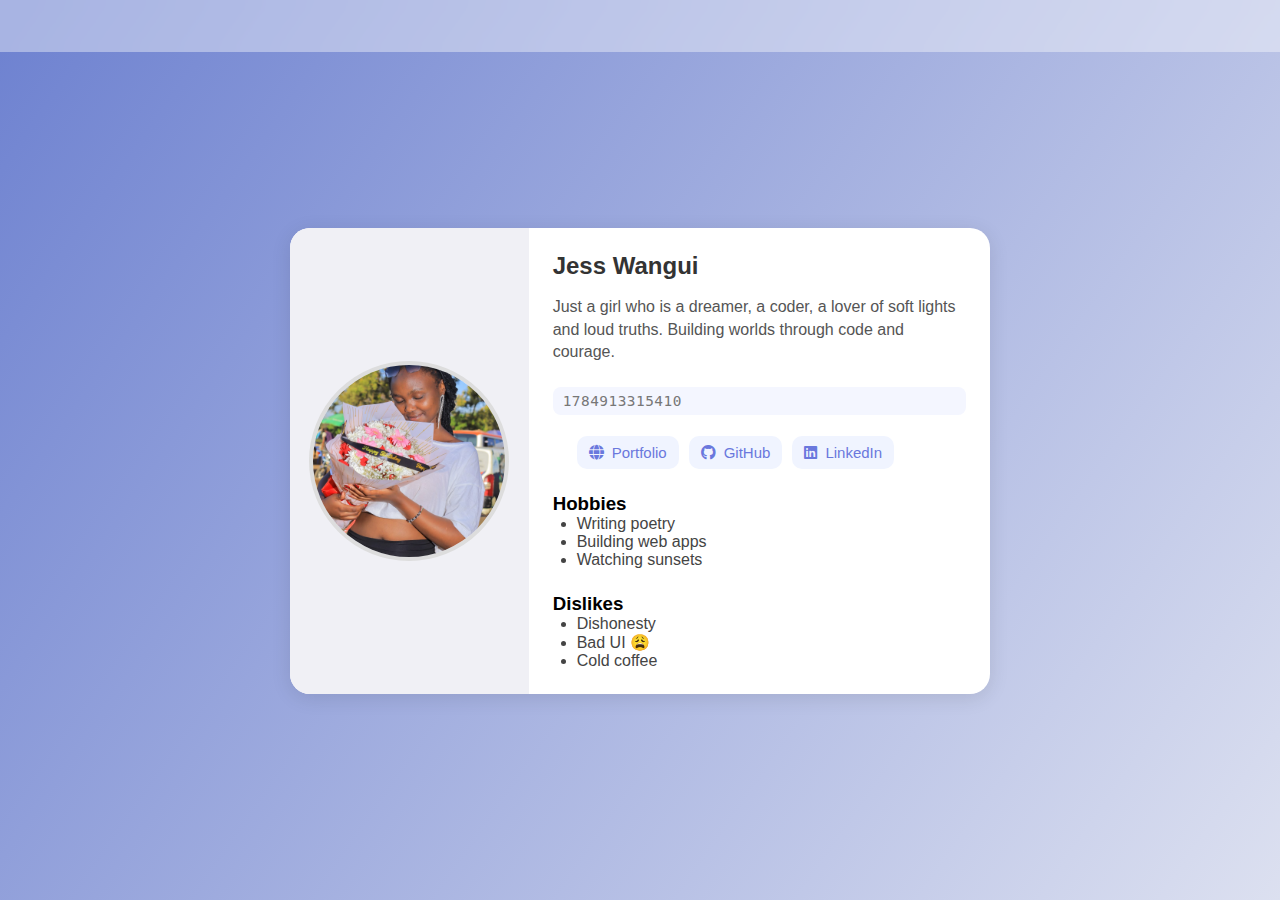
<file: index.html>
<!DOCTYPE html>
<html lang="en">
<head>
  <meta charset="UTF-8">
  <meta name="viewport" content="width=device-width, initial-scale=1.0">
  <title>Profile Card</title>
  <link
  rel="stylesheet"
  href="https://cdnjs.cloudflare.com/ajax/libs/font-awesome/6.6.0/css/all.min.css"
/>
<link rel="stylesheet" href="style.css">

 
</head>
<body>
<nav class="main-nav">
  <ul>
    <li><a href="index.html" class="active">Home</a></li>
    <li><a href="about.html">About Me</a></li>
    <li><a href="contact.html">Contact</a></li>
  </ul>
</nav>
<div class="container">
  <article data-testid="test-profile-card">
    
    <figure>
      <img 
        src="./assets/jess.jpeg" 
        alt="User Avatar" 
        data-testid="test-user-avatar"
      >
    </figure>

    <div class="content">
      <header>
        <h2 data-testid="test-user-name">Jess Wangui</h2>
      </header>

      <p data-testid="test-user-bio">
        Just a girl who is a dreamer, a coder, a lover of soft lights and loud truths.  
        Building worlds through code and courage. 
      </p>

      <!-- Current Time -->
      <div class="timestamp">
        <time data-testid="test-user-time" id="currentTime"></time>
      </div>
      <nav>
  <ul data-testid="test-user-social-links">
    <li>
      <a href="https://jess2001.github.io/portfolio/" 
         target="_blank" 
         rel="noopener noreferrer" 
         data-testid="test-user-social-portfolio">
        <i class="fa-solid fa-globe"></i> Portfolio
      </a>
    </li>

    <li>
      <a href="https://github.com/Jess2001" 
         target="_blank" 
         rel="noopener noreferrer" 
         data-testid="test-user-social-github">
        <i class="fa-brands fa-github"></i> GitHub
      </a>
    </li>

    <li>
      <a href="https://www.linkedin.com/in/jecintawangui" 
         target="_blank" 
         rel="noopener noreferrer" 
         data-testid="test-user-social-linkedin">
        <i class="fa-brands fa-linkedin"></i> LinkedIn
      </a>
    </li>
  </ul>
</nav>


      <section>
        <h3>Hobbies</h3>
        <ul data-testid="test-user-hobbies">
          <li>Writing poetry</li>
          <li>Building web apps</li>
          <li>Watching sunsets</li>
        </ul>
      </section>

      <section>
        <h3>Dislikes</h3>
        <ul data-testid="test-user-dislikes">
          <li>Dishonesty</li>
          <li>Bad UI 😩</li>
          <li>Cold coffee</li>
        </ul>
      </section>
    </div>
  </article>
</div>
  <script>
    function updateTime() {
    const timeElement = document.getElementById("currentTime");
    if (timeElement) {
      timeElement.textContent = Date.now(); // shows milliseconds
    }
  }

  // set initial time
  updateTime();

  // optionally update every second to keep it fresh
  setInterval(updateTime, 1000);
  </script>

</body>
</html>
</file>
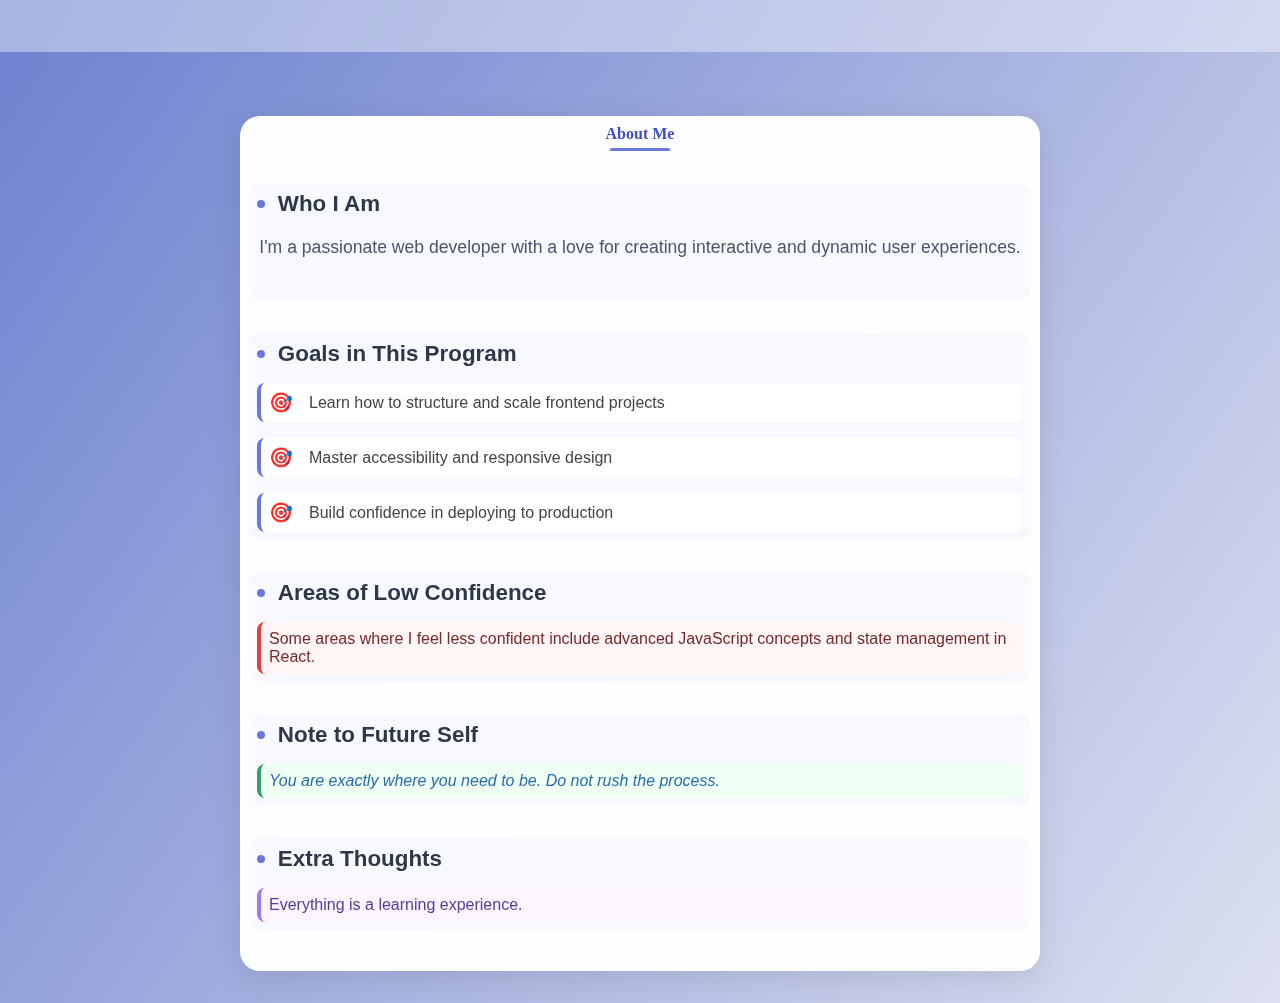
<file: about.html>
<!DOCTYPE html>
<html lang="en">
<head>
  <meta charset="UTF-8">
  <meta name="viewport" content="width=device-width, initial-scale=1.0">
  <title>About Me</title>
  <link
  rel="stylesheet"
  href="https://cdnjs.cloudflare.com/ajax/libs/font-awesome/6.6.0/css/all.min.css"
/>
<link rel="stylesheet" href="style.css">
</head>
<body>
  <nav class="main-nav">
  <ul>
    <li><a href="index.html">Home</a></li>
    <li><a href="about.html">About Me</a></li>
    <li><a href="contact.html" class="active">Contact</a></li>
  </ul>
</nav>
  <main data-testid="test-about-me">
    <header>
      <h6 class="subtitle"data-testid="test-about-me-title">About Me</h6>
    </header>
    <section>
      <h2>Who I Am</h2>
      <p data-testid="test-about-me-description">
        I'm a passionate web developer with a love for creating interactive and dynamic user experiences.
      </p>
    </section>
    <section data-testid="test-about-goals">
    <h2>Goals in This Program</h2>
    <ul>
      <li>Learn how to structure and scale frontend projects</li>
      <li>Master accessibility and responsive design</li>
      <li>Build confidence in deploying to production</li>
    </ul>
  </section>

  <section data-testid="test-about-confidence">
    <h2>Areas of Low Confidence</h2>
    <p>Some areas where I feel less confident include advanced JavaScript concepts and state management in React.</p>
  </section>

  <section data-testid="test-about-future-note">
    <h2>Note to Future Self</h2>
    <p>You are exactly where you need to be. Do not rush the process.</p>
  </section>

  <section data-testid="test-about-extra">
    <h2>Extra Thoughts</h2>
    <p>Everything is a learning experience.</p>
  </section>
  </main>
  <script src="script.js"></script>
</body>
</html>
</file>
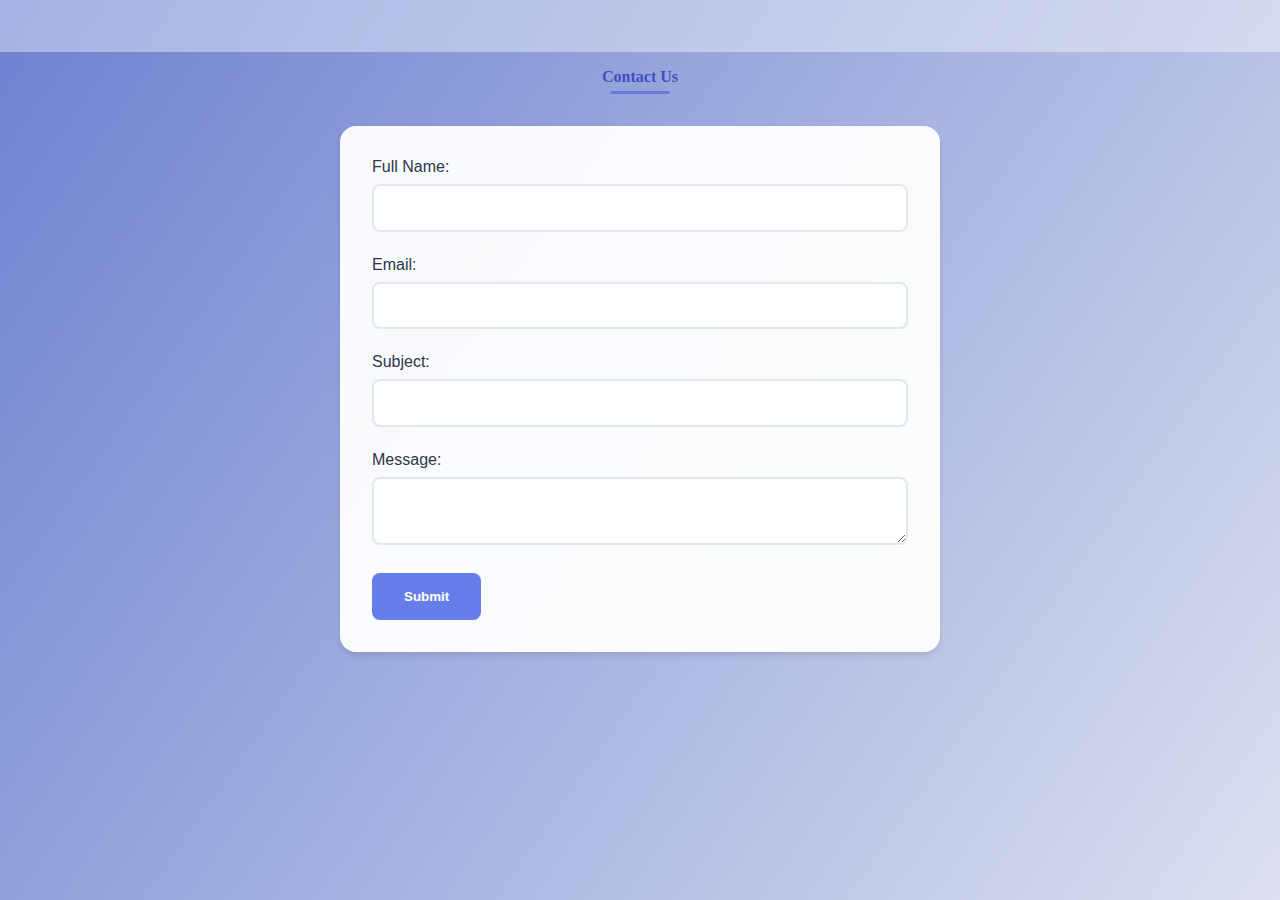
<file: contact.html>
<!DOCTYPE html>
<html lang="en">
<head>
  <meta charset="UTF-8">
  <meta name="viewport" content="width=device-width, initial-scale=1.0">
  <title>Contact Form</title>
  <link
  rel="stylesheet"
  href="https://cdnjs.cloudflare.com/ajax/libs/font-awesome/6.6.0/css/all.min.css"
/>
<link rel="stylesheet" href="style.css">
</head>
<body>
  <nav class="main-nav">
  <ul>
    <li><a href="index.html">Home</a></li>
    <li><a href="about.html">About Me</a></li>
    <li><a href="contact.html" class="active">Contact</a></li>
  </ul>
</nav>
<main>
  <header>
      <h6  class="subtitle" data-testid="test-about-me-title">Contact Us</h6>
    </header>

<form data-testid="test-contact-form" id="contactForm">
  <div class="form-group">
    <label for="name">Full Name:</label>
    <input type="text" id="name" name="name" 
           data-testid="test-contact-name"
           aria-describedby="error-name"
           required>
    <p class="error" id="error-name" data-testid="test-contact-error-name"></p>
  </div>

  <div class="form-group">
    <label for="email">Email:</label>
    <input type="email" id="email" name="email"
           data-testid="test-contact-email"
           aria-describedby="error-email"
           required>
    <p class="error" id="error-email" data-testid="test-contact-error-email"></p>
  </div>

  <div class="form-group">
    <label for="subject">Subject:</label>
    <input type="text" id="subject" name="subject"
           data-testid="test-contact-subject"
           aria-describedby="error-subject"
           required>
    <p class="error" id="error-subject" data-testid="test-contact-error-subject"></p>
  </div>

  <div class="form-group">
    <label for="message">Message:</label>
    <textarea id="message" name="message"
              data-testid="test-contact-message"
              aria-describedby="error-message"
              required></textarea>
    <p class="error" id="error-message" data-testid="test-contact-error-message"></p>
  </div>

  <button type="submit" data-testid="test-contact-submit">Submit</button>
</form>

<div class="success-container">
  <div class="success-message" 
       data-testid="test-contact-success"
       role="alert" 
       aria-live="polite"></div>
</div>

  <script src="script.js"></script>

</main>
</body>
</html>
</file>
<file: style.css>
/* Base Styles */
* {
  box-sizing: border-box;
  margin: 0;
  padding: 0;
}

body {
  font-family: "Poppins", sans-serif;
  background: linear-gradient(125deg, #6d81d0, #dce0f0);
  min-height: 100vh;
}

.container {
  padding: 2rem;
  max-width: 1200px;
  margin: 0 auto;
}

.subtitle{
  font-size: 16px !important;
  font-family: "Poppins, sans-serif" !important;
  font-weight: 800;
}
/* Contact Form Styles */
form {
  background: rgba(255, 255, 255, 0.95);
  padding: 2rem;
  border-radius: 1rem;
  box-shadow: 0 4px 6px rgba(0, 0, 0, 0.1);
  max-width: 600px;
  margin: 2rem auto;
}

.form-group {
  margin-bottom: 1.5rem;
}

label {
  display: block;
  margin-bottom: 0.5rem;
  color: #2d3748;
  font-weight: 500;
}

input, textarea {
  width: 100%;
  padding: 0.8rem;
  border: 2px solid #e2e8f0;
  border-radius: 0.5rem;
  font-size: 1rem;
  transition: border-color 0.3s ease;
}

input:focus, textarea:focus {
  outline: none;
  border-color: #667eea;
  box-shadow: 0 0 0 3px rgba(102, 126, 234, 0.1);
}

button[type="submit"] {
  background: #667eea;
  color: white;
  padding: 1rem 2rem;
  border: none;
  border-radius: 0.5rem;
  font-weight: 600;
  cursor: pointer;
  transition: all 0.3s ease;
}

button[type="submit"]:hover {
  background: #5a67d8;
}

.error {
  color: #e53e3e;
  font-size: 0.875rem;
  margin-top: 0.25rem;
  display: block;
}

/* Enhanced Success Message Styles */
.success-container {
  position: fixed;
  top: 20px;
  right: 20px;
  z-index: 1000;
  max-width: 300px;
}

.success-message {
  color: #38a169;
  background: #f0fff4;
  padding: 1rem 1.5rem;
  border-radius: 0.5rem;
  box-shadow: 0 4px 6px rgba(0, 0, 0, 0.1);
  opacity: 0;
  transform: translateX(120%);
  transition: all 0.4s cubic-bezier(0.68, -0.55, 0.27, 1.55);
  display: flex;
  align-items: center;
  gap: 0.75rem;
}



.success-message.show {
  opacity: 1;
  transform: translateX(0);
}

@keyframes slideIn {
  0% { transform: translateX(120%); }
  100% { transform: translateX(0); }
}

@keyframes slideOut {
  0% { transform: translateX(0); }
  100% { transform: translateX(120%); }
}


.success-message.show {
  opacity: 1;
  transform: translateY(0);
}

.success-message::before {
  content: '✓';
  display: block;
  font-size: 2rem;
  margin-bottom: 0.5rem;
  animation: successCheck 0.6s ease;
}

@keyframes successCheck {
  0% { transform: scale(0.8); }
  50% { transform: scale(1.2); }
  100% { transform: scale(1); }
}


/* Responsive Design */
@media (max-width: 768px) {
  .container {
    padding: 1rem;
  }
  
  form {
    padding: 1.5rem;
  }
}

@media (max-width: 480px) {
  input, textarea {
    font-size: 0.9rem;
  }
  
  button[type="submit"] {
    width: 100%;
  }
}

/* Existing profile card styles remain unchanged */


  
  
    article[data-testid="test-profile-card"] {
      margin: 8rem auto 2rem;
      background: white;
      border-radius: 20px;
      box-shadow: 0 4px 20px rgba(0, 0, 0, 0.1);
      display: flex;
      flex-direction: column;
      max-width: 400px;
      width: 90%;
      overflow: hidden;
      transition: all 0.3s ease-in-out;
    }

    @media (min-width: 768px) {
      article[data-testid="test-profile-card"] {
        flex-direction: row;
        max-width: 700px;
      }
    }

    figure {
      flex: 1;
      display: flex;
      justify-content: center;
      align-items: center;
      background: #f0f0f5;
      padding: 1rem;
    }

    figure img {
      width: 200px;
      height: 200px;
      border-radius: 50%;
      object-fit: cover;
      border: 4px solid #ddd;
    }

    .content {
      flex: 2;
      padding: 1.5rem;
      display: flex;
      flex-direction: column;
      gap: 1rem;
    }

    header h2 {
      font-size: 1.5rem;
      color: #333;
    }

    p[data-testid="test-user-bio"] {
      font-size: 1rem;
      color: #555;
      line-height: 1.4;
    }
nav ul {
  display: flex;
  gap: 15px;
  list-style: none;
  padding: 0;
  margin-top: 5px;
}

nav ul li a {
  display: flex;
  align-items: center;
  gap: 8px;
  color: #6a78dd;
  font-size: 15px !important ;
  font-weight: 500;
  text-decoration: none;
  transition: all 0.3s ease;
  background: #f0f4ff;
  padding: 8px 12px;
  border-radius: 10px;
}

nav ul li a i {
  font-size: 15px !important;
}

nav ul li a:hover {
  background: #dce9ff;
  color: #6a78dd;
  transform: translateY(-2px);
}

nav ul li a:focus {
  outline: 2px solid #404fc1;
  outline-offset: 2px;
}

    nav ul {
      display: flex;
      gap: 10px;
      list-style: none;
      padding: 0;
    }

    nav ul li a {
      color: #6a78dd;
      text-decoration: none;
      font-weight: 500;
      transition: 0.2s;
    }

    nav ul li a:hover,
    nav ul li a:focus {
      color: #0056b3;
      text-decoration: underline;
    }

    section {
      margin-top: 0.5rem;
    }

    ul {
      list-style: disc;
      margin-left: 1.5rem;
      color: #444;
    }

    .time {
      font-size: 0.9rem;
      color: #777;
    }
    .timestamp {
  margin-top: 0.5rem;
  font-size: 0.9rem;
  color: #777;
  background: #f4f6ff;
  padding: 6px 10px;
  border-radius: 8px;
  display: inline-block;
  font-family: monospace;
  letter-spacing: 0.5px;
}



@media (max-width: 600px) {
  form {
    width: 90%;
    margin: auto;
  }
}

.main-nav{
    display: flex;
    justify-content: center;
    margin-bottom: 1rem;
    width: 100%;
    background: rgba(255, 255, 255, 0.4);
    backdrop-filter: blur(10px);
    padding: 0.6rem 0;
    align-items: center;
    position: sticky;
    top: 0;
    z-index: 10;
}
.main-nav ul {
  display: flex;
  gap: 20px;
  list-style: none;
  padding: 0;
  margin: 0;
}
.main-nav ul li a {
  color: #404fc1;
  font-weight: 600;
  text-decoration: none;
  font-size: 1rem;
  letter-spacing: 0.5px;
  padding: 8px 14px;
  border-radius: 12px;
  transition: all 0.3s ease;
}
.main-nav ul li a:hover,
.main-nav ul li a:focus {
  background: #e7ebff;
  color: #222b9c;
  transform: translateY(-2px);
}

.main-nav ul li a.active {
  background: #404fc1;
  color: #fff;
}
.main-nav ul li a {
  opacity: 0;
  animation: fadeInUp 0.5s ease forwards;
}

.main-nav ul li:nth-child(1) a { animation-delay: 0.1s; }
.main-nav ul li:nth-child(2) a { animation-delay: 0.2s; }
.main-nav ul li:nth-child(3) a { animation-delay: 0.3s; }

@keyframes fadeInUp {
  from {
    opacity: 0;
    transform: translateY(5px);
  }
  to {
    opacity: 1;
    transform: translateY(0);
  }
}


/* Add to style.css */
/* ===== About Page Styles ===== */
main[data-testid="test-about-me"] {
  background: rgba(255, 255, 255, 0.98);
  border-radius: 20px;
  box-shadow: 0 8px 32px rgba(0, 0, 0, 0.1);
  padding: 0.5rem;
  max-width: 800px;
  margin: 4rem auto 2rem;
  backdrop-filter: blur(10px);
  border: 1px solid rgba(255, 255, 255, 0.3);
}

[data-testid="test-about-me-title"] {
  font-size: 2.5rem;
  color: #404fc1;
  text-align: center;
  margin-bottom: 2rem;
  position: relative;
  padding-bottom: 0.5rem;
}

[data-testid="test-about-me-title"]::after {
  content: '';
  position: absolute;
  bottom: 0;
  left: 50%;
  transform: translateX(-50%);
  width: 60px;
  height: 3px;
  background: #6a78dd;
  border-radius: 2px;
}

main[data-testid="test-about-me"] section {
  margin: 2rem 0;
  padding: 0.5rem;
  border-radius: 12px;
  background: #f8f9ff;
  transition: transform 0.3s ease, box-shadow 0.3s ease;
}

main[data-testid="test-about-me"] section:hover {
  transform: translateY(-3px);
  box-shadow: 0 4px 15px rgba(106, 120, 221, 0.15);
}

main[data-testid="test-about-me"] h2 {
  color: #2d3748;
  font-size: 1.4rem;
  margin-bottom: 1rem;
  display: flex;
  align-items: center;
  gap: 0.8rem;
}

main[data-testid="test-about-me"] h2::before {
  content: '';
  display: block;
  width: 8px;
  height: 8px;
  background: #6a78dd;
  border-radius: 50%;
}

[data-testid="test-about-me-description"] {
  font-size: 1.1rem;
  line-height: 1.6;
  color: #4a5568;
  margin-bottom: 2rem;
  text-align: center;
}

[data-testid="test-about-goals"] ul {
  list-style: none;
  margin-left: 0;
  display: grid;
  gap: 1rem;
}

[data-testid="test-about-goals"] li {
  padding: 0.5rem;
  background: white;
  border-radius: 8px;
  border-left: 4px solid #6a78dd;
  display: flex;
  align-items: center;
  gap: 1rem;
  transition: all 0.3s ease;
}

[data-testid="test-about-goals"] li::before {
  content: '🎯';
  font-size: 1.2rem;
}

[data-testid="test-about-confidence"] p {
  background: #fff5f5;
  padding: 0.5rem;
  border-radius: 8px;
  border-left: 4px solid #e53e3e;
  color: #742a2a;
}

[data-testid="test-about-future-note"] p {
  background: #f0fff4;
  padding: 0.5rem;
  border-radius: 8px;
  border-left: 4px solid #38a169;
  font-style: italic;
  color: #2b6cb0;
}

[data-testid="test-about-extra"] p {
  background: #faf5ff;
  padding: 0.5rem;
  border-radius: 8px;
  border-left: 4px solid #9f7aea;
  color: #553c9a;
}

/* Responsive Design */
@media (max-width: 768px) {
  main[data-testid="test-about-me"] {
    margin: 2rem 1rem;
    padding: 0.5rem;
  }
  
  [data-testid="test-about-me-title"] {
    font-size: 2rem;
  }
}

@media (max-width: 480px) {
  main[data-testid="test-about-me"] section {
    padding: 0.6rem;
  }
  
  [data-testid="test-about-goals"] li {
    flex-direction: column;
    align-items: flex-start;
  }
}
</file>
